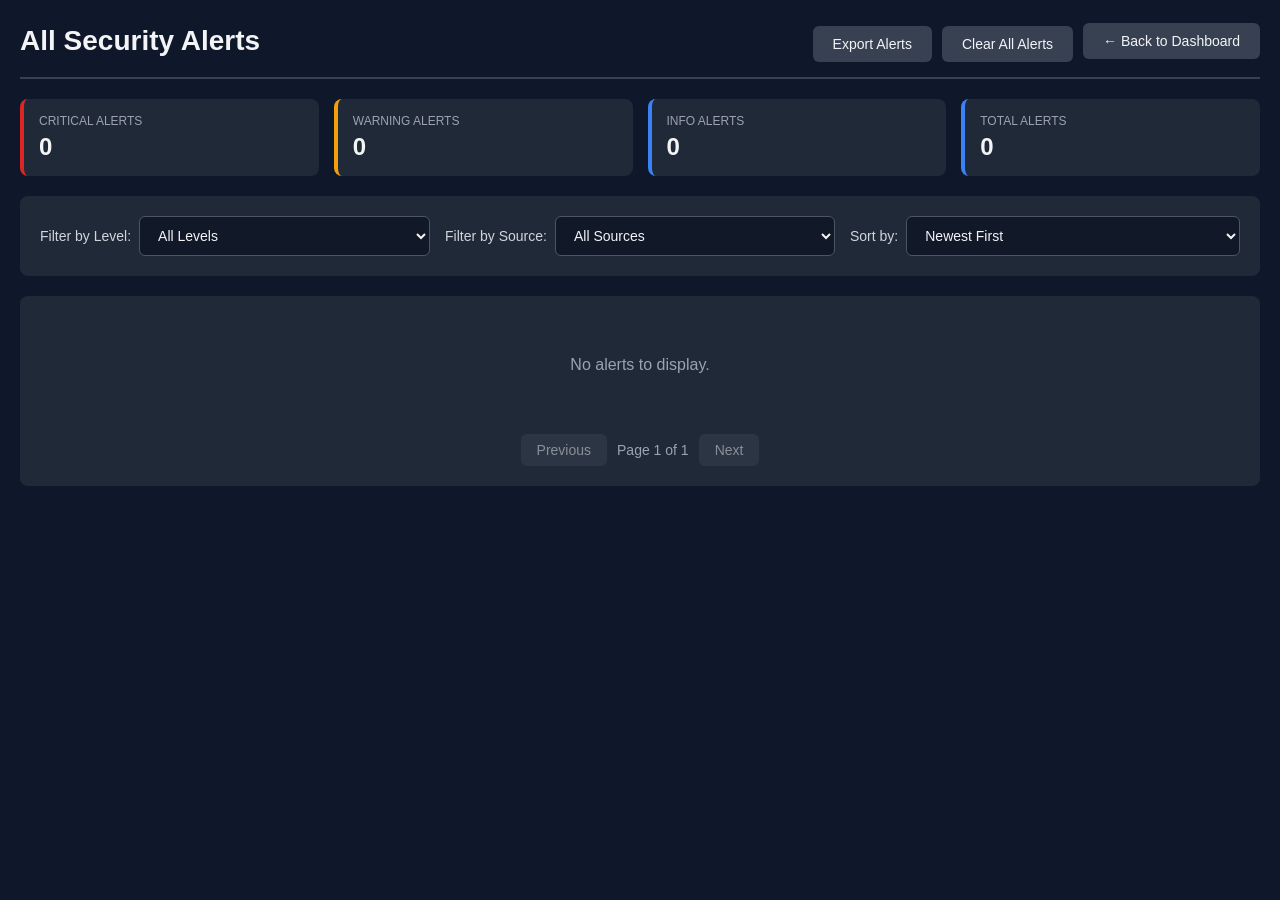
<file: static/alerts.html>
<!DOCTYPE html>
<html lang="en">
<head>
  <meta charset="UTF-8" />
  <title>All Security Alerts - Smart Vehicle IDS</title>
  <meta name="viewport" content="width=device-width, initial-scale=1.0" />
  <link rel="stylesheet" href="style.css" />
  <style>
    body {
      background: #0f172a;
      margin: 0;
      font-family: 'Inter', -apple-system, BlinkMacSystemFont, 'Segoe UI', sans-serif;
    }

    .alerts-page {
      max-width: 1400px;
      margin: 0 auto;
      padding: 20px;
    }

    .alerts-header {
      display: flex;
      justify-content: space-between;
      align-items: center;
      margin-bottom: 20px;
      padding-bottom: 15px;
      border-bottom: 2px solid #374151;
    }

    .alerts-header h1 {
      margin: 0;
      font-size: 28px;
      color: #f3f4f6;
    }

    .header-actions {
      display: flex;
      gap: 10px;
      align-items: center;
    }

    .back-btn {
      padding: 10px 20px;
      background: #374151;
      color: #f3f4f6;
      border: none;
      border-radius: 6px;
      cursor: pointer;
      font-size: 14px;
      transition: background 0.2s;
    }

    .back-btn:hover {
      background: #4b5563;
    }

    .btn-secondary {
      padding: 10px 20px;
      background: #374151;
      color: #f3f4f6;
      border: none;
      border-radius: 6px;
      cursor: pointer;
      font-size: 14px;
      transition: background 0.2s;
    }

    .btn-secondary:hover {
      background: #4b5563;
    }

    .filter-section {
      display: flex;
      gap: 15px;
      margin-bottom: 20px;
      flex-wrap: wrap;
      align-items: center;
      background: #1f2937;
      padding: 20px;
      border-radius: 8px;
    }

    .filter-group {
      display: flex;
      gap: 8px;
      align-items: center;
      flex: 1;
      min-width: 200px;
    }

    .filter-group label {
      color: #d1d5db;
      font-size: 14px;
      font-weight: 500;
      white-space: nowrap;
    }

    .filter-select {
      padding: 10px 14px;
      background: #111827;
      color: #f3f4f6;
      border: 1px solid #4b5563;
      border-radius: 6px;
      font-size: 14px;
      cursor: pointer;
      flex: 1;
      min-width: 150px;
      transition: border-color 0.2s, background 0.2s;
    }

    .filter-select:hover {
      border-color: #6b7280;
      background: #1f2937;
    }

    .filter-select:focus {
      outline: none;
      border-color: #3b82f6;
    }

    .stats-row {
      display: grid;
      grid-template-columns: repeat(auto-fit, minmax(200px, 1fr));
      gap: 15px;
      margin-bottom: 20px;
    }

    .stat-card {
      background: #1f2937;
      padding: 15px;
      border-radius: 8px;
      border-left: 4px solid #3b82f6;
    }

    .stat-card.critical {
      border-left-color: #dc2626;
    }

    .stat-card.warning {
      border-left-color: #f59e0b;
    }

    .stat-card.info {
      border-left-color: #3b82f6;
    }

    .stat-label {
      color: #9ca3af;
      font-size: 12px;
      text-transform: uppercase;
      margin-bottom: 5px;
    }

    .stat-value {
      color: #f3f4f6;
      font-size: 24px;
      font-weight: 600;
    }

    .alerts-container {
      background: #1f2937;
      border-radius: 8px;
      padding: 20px;
    }

    .alert-item-full {
      background: #111827;
      border: 1px solid #374151;
      border-radius: 6px;
      padding: 15px;
      margin-bottom: 10px;
      display: flex;
      flex-direction: column;
      gap: 10px;
      transition: transform 0.2s, box-shadow 0.2s;
    }

    .alert-item-full:hover {
      transform: translateX(5px);
      box-shadow: 0 4px 12px rgba(0, 0, 0, 0.3);
    }

    .alert-header-row {
      display: flex;
      justify-content: space-between;
      align-items: center;
    }

    .alert-meta {
      display: flex;
      gap: 15px;
      align-items: center;
    }

    .alert-source-full {
      font-weight: 600;
      color: #60a5fa;
      font-size: 14px;
    }

    .alert-message-full {
      color: #d1d5db;
      font-size: 14px;
      line-height: 1.5;
    }

    .alert-time-full {
      color: #6b7280;
      font-size: 13px;
    }

    .no-alerts {
      text-align: center;
      color: #9ca3af;
      padding: 40px;
      font-size: 16px;
    }

    .pagination {
      display: flex;
      justify-content: center;
      align-items: center;
      gap: 10px;
      margin-top: 20px;
    }

    .page-btn {
      padding: 8px 16px;
      background: #374151;
      color: #f3f4f6;
      border: none;
      border-radius: 6px;
      cursor: pointer;
      font-size: 14px;
    }

    .page-btn:hover:not(:disabled) {
      background: #4b5563;
    }

    .page-btn:disabled {
      opacity: 0.5;
      cursor: not-allowed;
    }

    .page-info {
      color: #9ca3af;
      font-size: 14px;
    }

      /* Alert Badge Styles */
      .alert-badge {
        padding: 4px 12px;
        border-radius: 4px;
        font-size: 11px;
        font-weight: 700;
        text-transform: uppercase;
        letter-spacing: 0.5px;
      }

      .alert-badge.CRITICAL,
      .alert-badge.critical {
        background: rgba(220, 38, 38, 0.2);
        color: #fca5a5;
        border: 1px solid #dc2626;
      }

      .alert-badge.HIGH,
      .alert-badge.high {
        background: rgba(245, 158, 11, 0.2);
        color: #fbbf24;
        border: 1px solid #f59e0b;
      }

      .alert-badge.MEDIUM,
      .alert-badge.medium,
      .alert-badge.WARNING,
      .alert-badge.warning {
        background: rgba(234, 179, 8, 0.2);
        color: #fde047;
        border: 1px solid #eab308;
      }

      .alert-badge.LOW,
      .alert-badge.low,
      .alert-badge.INFO,
      .alert-badge.info {
        background: rgba(59, 130, 246, 0.2);
        color: #93c5fd;
        border: 1px solid #3b82f6;
      }
  </style>
</head>

<body>
<div class="alerts-page">

  <div class="alerts-header">
    <h1>All Security Alerts</h1>
    <div class="header-actions">
      <button id="export-alerts-btn" class="btn-secondary">Export Alerts</button>
      <button id="clear-all-btn" class="btn-secondary">Clear All Alerts</button>
      <button id="back-btn" class="back-btn">← Back to Dashboard</button>
    </div>
  </div>

  <div class="stats-row">
    <div class="stat-card critical">
      <div class="stat-label">Critical Alerts</div>
      <div class="stat-value" id="critical-count">0</div>
    </div>
    <div class="stat-card warning">
      <div class="stat-label">Warning Alerts</div>
      <div class="stat-value" id="warning-count">0</div>
    </div>
    <div class="stat-card info">
      <div class="stat-label">Info Alerts</div>
      <div class="stat-value" id="info-count">0</div>
    </div>
    <div class="stat-card">
      <div class="stat-label">Total Alerts</div>
      <div class="stat-value" id="total-count">0</div>
    </div>
  </div>

  <div class="filter-section">
    <div class="filter-group">
      <label for="level-filter">Filter by Level:</label>
      <select id="level-filter" class="filter-select">
        <option value="all">All Levels</option>
        <option value="critical">Critical</option>
          <option value="high">High</option>
        <option value="warning">Warning</option>
        <option value="info">Info</option>
      </select>
    </div>

    <div class="filter-group">
      <label for="source-filter">Filter by Source:</label>
      <select id="source-filter" class="filter-select">
        <option value="all">All Sources</option>
      </select>
    </div>

    <div class="filter-group">
      <label for="sort-filter">Sort by:</label>
      <select id="sort-filter" class="filter-select">
        <option value="newest">Newest First</option>
        <option value="oldest">Oldest First</option>
        <option value="level">By Severity</option>
      </select>
    </div>
  </div>

  <div class="alerts-container">
    <div id="alerts-list-full"></div>
    
    <div class="pagination">
      <button id="prev-page" class="page-btn">Previous</button>
      <span class="page-info" id="page-info">Page 1 of 1</span>
      <button id="next-page" class="page-btn">Next</button>
    </div>
  </div>

</div>

<script src="alerts.js"></script>
</body>
</html>
</file>
<file: static/style.css>
* {
  box-sizing: border-box;
  margin: 0;
  padding: 0;
}

body {
  font-family: system-ui, -apple-system, BlinkMacSystemFont, "Segoe UI", sans-serif;
  background: radial-gradient(circle at top, #0f172a, #020617 55%);
  color: #e5e7eb;
}

/* Dashboard Layout */
.dashboard {
  max-width: 1200px;
  margin: 20px auto;
  padding: 16px;
}

.dashboard-header {
  display: flex;
  justify-content: space-between;
  align-items: center;
  margin-bottom: 18px;
}

.dashboard-header h1 {
  font-size: 1.5rem;
  font-weight: 600;
}

.subtitle {
  color: #9ca3af;
  font-size: 0.85rem;
  margin-top: 4px;
}

/* Status pill */
.status-pill {
  display: inline-flex;
  align-items: center;
  gap: 8px;
  background: rgba(15, 23, 42, 0.9);
  border-radius: 999px;
  padding: 6px 12px;
  border: 1px solid #1f2937;
  font-size: 0.8rem;
}

.status-dot {
  width: 8px;
  height: 8px;
  border-radius: 50%;
  background: #22c55e;
  box-shadow: 0 0 8px #22c55e;
}

/* Attack mode theme */
.attack-active {
  background: radial-gradient(circle at top, #450a0a, #020617 60%);
}

/* Card */
.card {
  background: rgba(15, 23, 42, 0.86);
  border-radius: 14px;
  padding: 14px 16px;
  border: 1px solid rgba(55, 65, 81, 0.7);
  box-shadow: 0 18px 35px rgba(0, 0, 0, 0.35);
  margin-bottom: 16px;
}

.card.full-width {
  grid-column: 1 / -1;
}

.card.large {
  grid-column: span 2;
}

.card h2 {
  font-size: 1rem;
  margin-bottom: 8px;
}

.card-header-row {
  display: flex;
  justify-content: space-between;
  align-items: center;
}

/* Layout grid */
.dashboard-main {
  display: grid;
  grid-template-columns: 2fr 1fr;
  gap: 16px;
}

/* Attack buttons */
.attack-buttons {
  display: grid;
  grid-template-columns: repeat(3, minmax(0, 1fr));
  gap: 8px;
  margin-top: 8px;
  margin-bottom: 10px;
}

.attack-btn {
  background: #111827;
  border: 1px solid #374151;
  color: #e5e7eb;
  padding: 8px 10px;
  border-radius: 999px;
  font-size: 0.8rem;
  cursor: pointer;
  transition: background 0.15s, transform 0.1s, border-color 0.15s;
}

.attack-btn:hover {
  background: #1f2937;
  transform: translateY(-1px);
}

.attack-btn.active {
  background: rgba(239, 68, 68, 0.25);
  border-color: #ef4444;
  box-shadow: 0 0 12px rgba(248, 113, 113, 0.3);
}

/* Secondary button */
.btn-secondary {
  margin-top: 6px;
  background: #1f2937;
  border-radius: 999px;
  border: 1px solid #374151;
  color: #e5e7eb;
  padding: 7px 14px;
  font-size: 0.8rem;
  cursor: pointer;
}

/* Telemetry */
/* .telemetry-grid {
  display: grid;
  grid-template-columns: repeat(2, minmax(0, 1fr));
  gap: 12px;
  margin-top: 8px;
}

.telemetry-item .label {
  font-size: 0.75rem;
  text-transform: uppercase;
  color: #9ca3af;
}

.telemetry-item .value {
  display: block;
  font-size: 1.4rem;
  font-weight: 600;
}

.telemetry-item .unit {
  font-size: 0.75rem;
  color: #9ca3af;
}

.telemetry-item .value.small {
  font-size: 0.9rem;
}

.value.brake {
  color: #10b981;
} */

/* ---------------------- TELEMETRY RESTORED STYLE ---------------------- */

.telemetry-box {
  display: grid;
  grid-template-columns: repeat(4, 1fr);
  gap: 18px;
  margin-top: 12px;
}

.telemetry-item {
  background: rgba(2, 6, 23, 0.35);
  padding: 12px;
  border-radius: 12px;
  border: 1px solid rgba(55, 65, 81, 0.6);
  text-align: left;
}

.telemetry-label {
  font-size: 0.75rem;
  text-transform: uppercase;
  color: #9ca3af;
}

.telemetry-value {
  display: block;
  font-size: 2rem;
  font-weight: 600;
  margin-top: 6px;
}

.telemetry-value.small {
  font-size: 1.2rem;
}

.telemetry-unit {
  font-size: 0.8rem;
  color: #9ca3af;
}

.telemetry-bar {
  width: 100%;
  height: 8px;
  background: #0f172a;
  border-radius: 999px;
  overflow: hidden;
  margin-top: 6px;
}

.telemetry-bar-fill {
  height: 100%;
  width: 0;
  background: linear-gradient(to right, #22c55e, #facc15, #ef4444);
  transition: width 0.35s ease-out;
}

#brake-status {
  color: #10b981;
  font-weight: 600;
}

/* Anomaly bar */
.anomaly-bar {
  width: 100%;
  height: 6px;
  border-radius: 999px;
  background: #020617;
  overflow: hidden;
  margin-top: 4px;
}

.anomaly-bar-fill {
  height: 100%;
  width: 0;
  background: linear-gradient(to right, #22c55e, #facc15, #ef4444);
  transition: width 0.2s ease-out;
}

/* ECU Health */
.ecu-list {
  display: flex;
  flex-direction: column;
  gap: 6px;
  margin-top: 8px;
}

.ecu-row {
  display: grid;
  grid-template-columns: 1.3fr 3fr 0.7fr;
  gap: 8px;
  align-items: center;
}

.ecu-name {
  font-size: 0.8rem;
}

.ecu-health-bar {
  width: 100%;
  height: 6px;
  border-radius: 999px;
  background: #020617;
  overflow: hidden;
}

.ecu-health-fill {
  height: 100%;
  background: linear-gradient(to right, #22c55e, #f97316, #ef4444);
}

.ecu-health-value {
  font-size: 0.75rem;
  text-align: right;
  color: #e5e7eb;
}

/* Heatmap */
.heatmap-grid {
  display: grid;
  grid-template-columns: repeat(3, minmax(0, 1fr));
  gap: 8px;
  margin-top: 8px;
}

.heatmap-cell {
  padding: 8px 6px;
  border-radius: 10px;
  font-size: 0.8rem;
  text-align: center;
  border: 1px solid #1f2937;
}

.heatmap-cell.ok {
  background: rgba(22, 163, 74, 0.15);
  border-color: rgba(22, 163, 74, 0.8);
}

.heatmap-cell.warning {
  background: rgba(234, 179, 8, 0.15);
  border-color: rgba(234, 179, 8, 0.8);
}

.heatmap-cell.compromised {
  background: rgba(220, 38, 38, 0.18);
  border-color: rgba(220, 38, 38, 0.9);
}

.heatmap-legend {
  font-size: 0.75rem;
  color: #9ca3af;
  margin-top: 8px;
}

.legend-box {
  display: inline-block;
  width: 12px;
  height: 7px;
  border-radius: 3px;
  margin: 0 4px;
}

.legend-box.ok {
  background: rgba(22, 163, 74, 0.8);
}
.legend-box.warning {
  background: rgba(234, 179, 8, 0.8);
}
.legend-box.compromised {
  background: rgba(220, 38, 38, 0.9);
}

/* CAN Table */
.can-table-wrapper {
  max-height: 260px;
  overflow-y: auto;
  margin-top: 8px;
}

.can-table {
  width: 100%;
  border-collapse: collapse;
  font-size: 0.78rem;
}

.can-table thead {
  background: #020617;
}

.can-table th,
.can-table td {
  padding: 6px 6px;
  border-bottom: 1px solid rgba(31, 41, 55, 0.8);
  text-align: left;
}

.can-row-anomaly {
  background: rgba(248, 113, 113, 0.08);
}

.can-rate-badge {
  font-size: 0.75rem;
  border-radius: 999px;
  padding: 4px 10px;
  border: 1px solid #374151;
}

/* Timeline */
.timeline-container {
  height: 180px;
  max-height: 180px;
  min-height: 180px;
  position: relative;
}

#attackTimelineChart {
  height: 100% !important;
  width: 100% !important;
}

.timeline-caption {
  font-size: 0.75rem;
  color: #9ca3af;
  margin-top: 6px;
}

/* Analytics */
.analytics-grid {
  display: grid;
  grid-template-columns: repeat(3, minmax(0, 1fr));
  gap: 12px;
}

.analytics-card {
  background: rgba(15, 23, 42, 0.9);
  border-radius: 12px;
  border: 1px solid #1f2937;
  padding: 8px;
  height: 230px;
}

.analytics-card h3 {
  font-size: 0.85rem;
  margin-bottom: 6px;
}

.analytics-attackers {
  margin-top: 10px;
}

.attackers-table {
  width: 100%;
  border-collapse: collapse;
  font-size: 0.78rem;
  margin-top: 4px;
}

.attackers-table th,
.attackers-table td {
  padding: 5px 6px;
  border-bottom: 1px solid rgba(31, 41, 55, 0.8);
}

/* Alerts */
.alerts-list {
  margin-top: 8px;
  display: flex;
  flex-direction: column;
  gap: 6px;
  max-height: 220px;   /* You can adjust this */
    overflow-y: auto;
    padding-right: 6px;
}

.alert-item {
  display: grid;
  grid-template-columns: auto 1fr auto;
  gap: 8px;
  align-items: center;
  background: rgba(15, 23, 42, 0.85);
  padding: 6px 8px;
  border-radius: 10px;
  border: 1px solid #1f2937;
}

.alert-badge {
  font-size: 0.7rem;
  padding: 3px 8px;
  border-radius: 999px;
  text-transform: uppercase;
}

.alert-badge.CRITICAL {
  background: rgba(239, 68, 68, 0.2);
  color: #fecaca;
  border: 1px solid #ef4444;
}

.alert-badge.HIGH {
  background: rgba(248, 113, 113, 0.22);
  color: #fee2e2;
  border: 1px solid #f97316;
}

.alert-badge.MEDIUM {
  background: rgba(234, 179, 8, 0.22);
  color: #fef3c7;
  border: 1px solid #eab308;
}

.alert-source {
  font-size: 0.8rem;
  font-weight: 500;
}

.alert-message {
  font-size: 0.78rem;
  color: #e5e7eb;
}

.alert-time {
  font-size: 0.7rem;
  color: #9ca3af;
}

/* Responsive */
@media (max-width: 900px) {
  .dashboard-main {
    grid-template-columns: 1fr;
  }
  .card.large {
    grid-column: auto;
  }
  .attack-buttons {
    grid-template-columns: repeat(2, minmax(0, 1fr));
  }
}

/* Feedback button */

.feedback-button {
    position: fixed;
    bottom: 25px;
    right: 25px;
    background: #3b82f6;
    color: white;
    border: none;
    padding: 12px 18px;
    font-size: 15px;
    border-radius: 50px;
    cursor: pointer;
    z-index: 9999;
    box-shadow: 0px 4px 10px rgba(0,0,0,0.3);
}

.feedback-button:hover {
    background: #2563eb;
}

/* Modal */

.feedback-modal {
    display: none;
    position: fixed;
    z-index: 99999;
    left: 0;
    top: 0;
    width: 100%;
    height: 100%;
    backdrop-filter: blur(4px);
    background: rgba(0, 0, 0, 0.5);
}

.feedback-modal-content {
    background: #1e293b;
    color: white;
    margin: 120px auto;
    padding: 20px;
    width: 350px;
    border-radius: 8px;
    box-shadow: 0px 4px 12px rgba(0,0,0,0.4);
    text-align: center;
}

.qr-image {
    width: 180px;
    height: auto;
    margin-bottom: 15px;
    border-radius: 8px;
}

#feedback-text {
    width: 100%;
    height: 100px;
    margin-top: 10px;
    border-radius: 6px;
    padding: 8px;
    border: none;
    background: #0f172a;
    color: white;
}

.modal-btn {
    margin-top: 12px;
    padding: 10px 14px;
    width: 100%;
    border: none;
    border-radius: 6px;
    cursor: pointer;
    background: #3b82f6;
    color: white;
}

.modal-btn.cancel {
    background: #475569;
}

a.fdbck{
    text-decoration: none;
    color: wheat;
}

/* alert popup */
.popup-alert {
    background-color: #1e293b;
    color: white;
    padding: 12px 40px 12px 16px;
    margin-bottom: 12px;
    border-left: 6px solid #3b82f6;
    border-radius: 6px;
    min-height: 50px;
    box-shadow: 0px 4px 12px rgba(0,0,0,0.35);
    position: relative;
    animation: slideIn 0.3s ease-out;
    font-size: 14px;
}

.popup-header {
    display: flex;
    justify-content: space-between;
    align-items: center;
    margin-bottom: 6px;
    gap: 10px;
}

.popup-header strong {
    font-weight: 600;
    font-size: 13px;
}

.popup-timestamp {
    font-size: 11px;
    color: #9ca3af;
    white-space: nowrap;
}

.popup-message {
    font-size: 14px;
    line-height: 1.4;
}

.popup-critical { border-color: #dc2626; }
.popup-high     { border-color: #f59e0b; }
.popup-medium   { border-color: #3b82f6; }
.popup-low      { border-color: #10b981; }

/* View Details Button */
.btn-view-details {
  padding: 6px 14px;
  background: #3b82f6;
  color: white;
  border: none;
  border-radius: 4px;
  cursor: pointer;
  font-size: 13px;
  font-weight: 500;
  transition: background 0.2s;
}

.btn-view-details:hover {
  background: #2563eb;
}

/* IP Details Modal */
.modal-overlay {
  position: fixed;
  top: 0;
  left: 0;
  right: 0;
  bottom: 0;
  background: rgba(0, 0, 0, 0.7);
  display: flex;
  align-items: center;
  justify-content: center;
  z-index: 10000;
}

.modal-content {
  background: #1f2937;
  border-radius: 8px;
  box-shadow: 0 10px 40px rgba(0, 0, 0, 0.5);
  max-width: 600px;
  width: 90%;
  max-height: 80vh;
  overflow-y: auto;
}

.modal-header {
  display: flex;
  justify-content: space-between;
  align-items: center;
  padding: 20px;
  border-bottom: 1px solid #374151;
}

.modal-header h2 {
  margin: 0;
  color: #f3f4f6;
  font-size: 20px;
}

.modal-close {
  background: none;
  border: none;
  color: #9ca3af;
  font-size: 28px;
  cursor: pointer;
  padding: 0;
  width: 32px;
  height: 32px;
  display: flex;
  align-items: center;
  justify-content: center;
  transition: color 0.2s;
}

.modal-close:hover {
  color: #f3f4f6;
}

.ip-details-content {
  padding: 20px;
  color: #d1d5db;
}

.ip-detail-item {
  display: grid;
  grid-template-columns: 120px 1fr;
  gap: 15px;
  margin-bottom: 15px;
  padding-bottom: 15px;
  border-bottom: 1px solid #374151;
}

.ip-detail-item:last-child {
  border-bottom: none;
  margin-bottom: 0;
  padding-bottom: 0;
}

.ip-detail-label {
  font-weight: 600;
  color: #9ca3af;
  font-size: 13px;
  text-transform: uppercase;
}

.ip-detail-value {
  color: #f3f4f6;
  font-size: 14px;
  word-break: break-all;
}

.loading {
  text-align: center;
  color: #9ca3af;
  padding: 40px 20px;
  font-size: 14px;
}

.error {
  background: rgba(220, 38, 38, 0.1);
  border: 1px solid #dc2626;
  color: #fca5a5;
  padding: 15px;
  border-radius: 6px;
  text-align: center;
}

.alert-close {
    position: absolute;
    right: 10px;
    top: 6px;
    border: none;
    background: transparent;
    color: white;
    font-size: 20px;
    cursor: pointer;
}

@keyframes slideIn {
    from { transform: translateX(130%); opacity: 0; }
    to   { transform: translateX(0); opacity: 1; }
}

/* Fade + slide-down exit animation */
.popup-hide {
    opacity: 0 !important;
    transform: translateY(20px);
    transition: opacity 0.6s ease, transform 0.6s ease;
}
</file>
